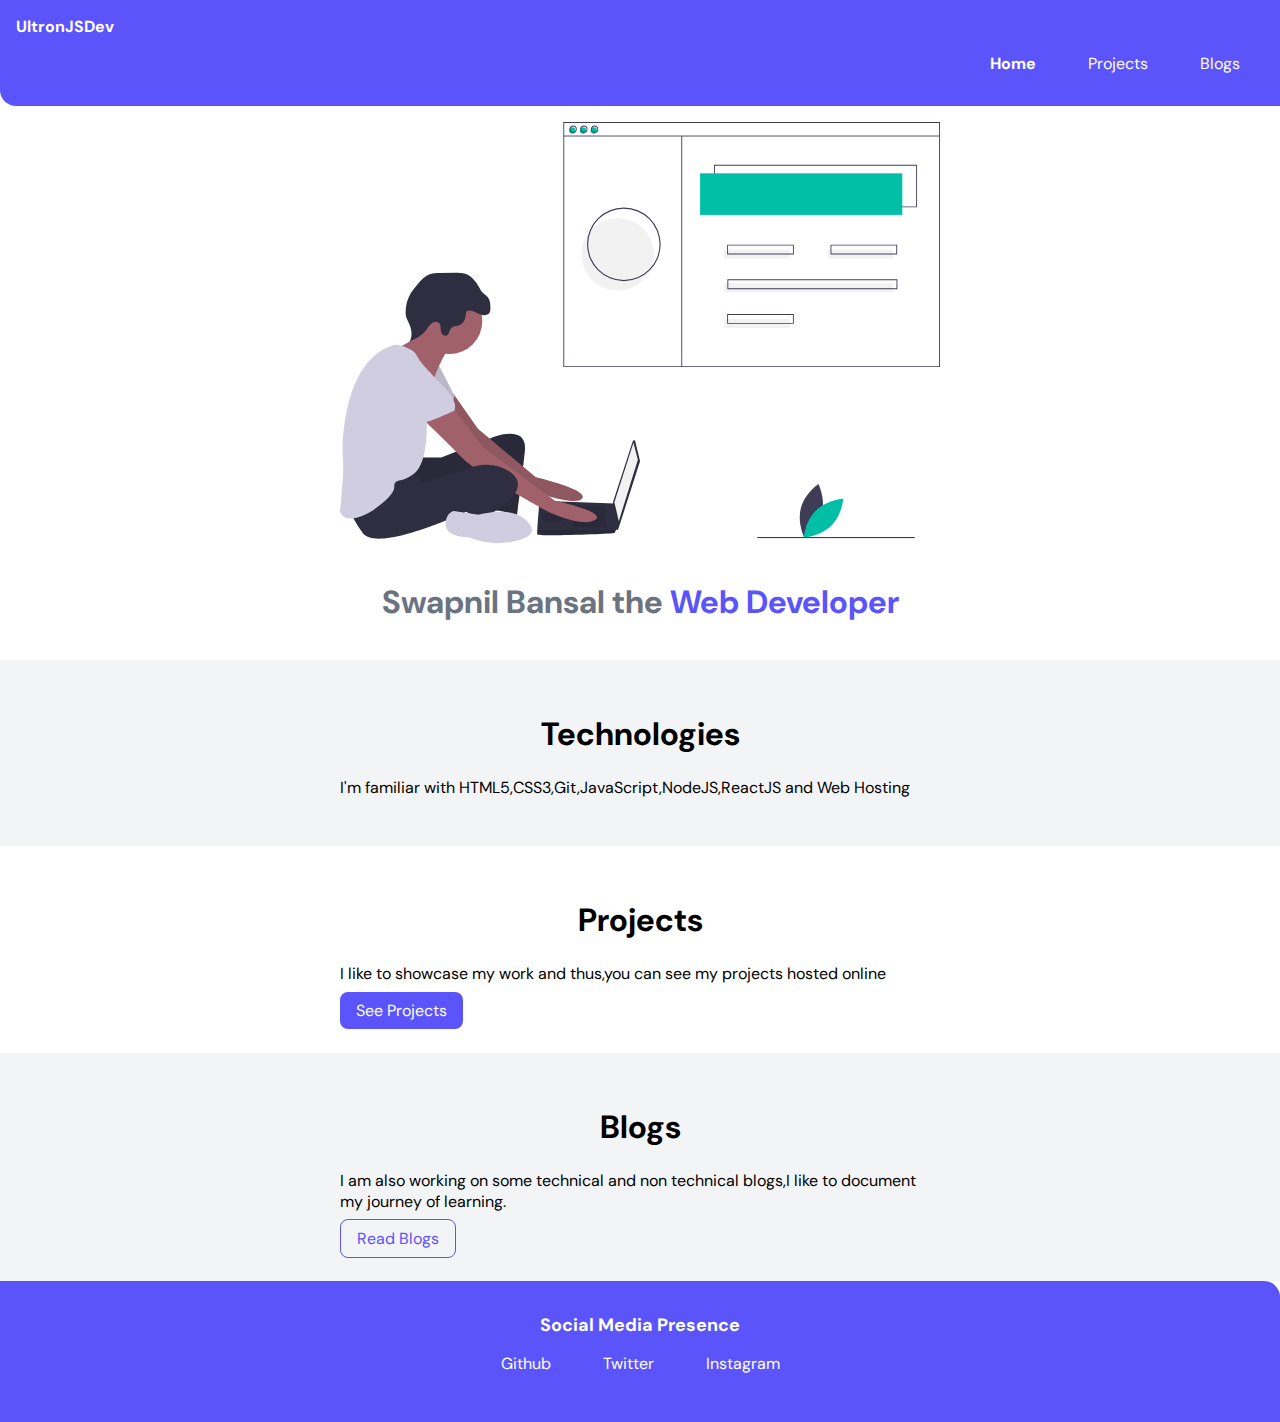
<file: index.html>
<!DOCTYPE html>
<html lang="en">
<head>
    <meta charset="UTF-8">
    <meta http-equiv="X-UA-Compatible" content="IE=edge">
    <meta name="viewport" content="width=device-width, initial-scale=1.0">
    <title>Swapnil Bansal | Web Developer</title>
    <link href="/style.css" rel="stylesheet"/>
</head>
<body>
    <nav class='navigation'>
        <div class='nav-brand'>UltronJSDev</div>
        <ul class='list-non-bullet nav-pills'>
            <li class="list-item-inline"><a class='link link-active' href='index.html'>Home</a></li>
            <li class="list-item-inline"><a class='link' href='projects.html'>Projects</a></li>
            <li class="list-item-inline"><a class='link' href='blogs.html'>Blogs</a></li>
        </ul>

    </nav>
     
    <header class='hero'>
        <img class='hero-img' src="/images/hero.svg"/>
        <h1 class='hero-heading'>Swapnil Bansal the <span class=hero-span>Web Developer</span></h1>
    </header>

    <section class='section ow'>
        <div class='container-center'>
            <h1>Technologies</h1>
            <p>I'm familiar with HTML5,CSS3,Git,JavaScript,NodeJS,ReactJS and Web Hosting</p>
        </div>
    </section>

    <section class='section'>
        <div class='container-center'>
            <h1>Projects</h1>
            <p>I like to showcase my work and thus,you can see my projects hosted online</p>
            <a class="link link-primary" href='projects.html
            '>See Projects</a>
        </div>
        
    </section>
    <section class='section ow'>
        <div class='container-center'>
            <h1>Blogs</h1>
            <p>I am also working on some technical and non technical blogs,I like to document my journey of learning.</p>
            <a class="link link-secondary" href='blogs.html'>Read Blogs</a>
        </div>
    </section>

    <footer class='footer'>
        <div class='footer-header'>Social Media Presence</div>
        <ul class='social-links list-non-bullet'>
            <li class='list-item-inline'><a class='footer-link link' href="https://github.com/ultronjs">Github</a></li>
            <li class='list-item-inline'><a class='footer-link link'
                    href="https://twitter.com/ultronSwapnil">Twitter</a></li>
            <li class='list-item-inline'><a class='footer-link link' href="https://www.instagram.com/ul7ron/">Instagram</a></li>
        </ul>
    </footer>



</body>
</html>
</file>
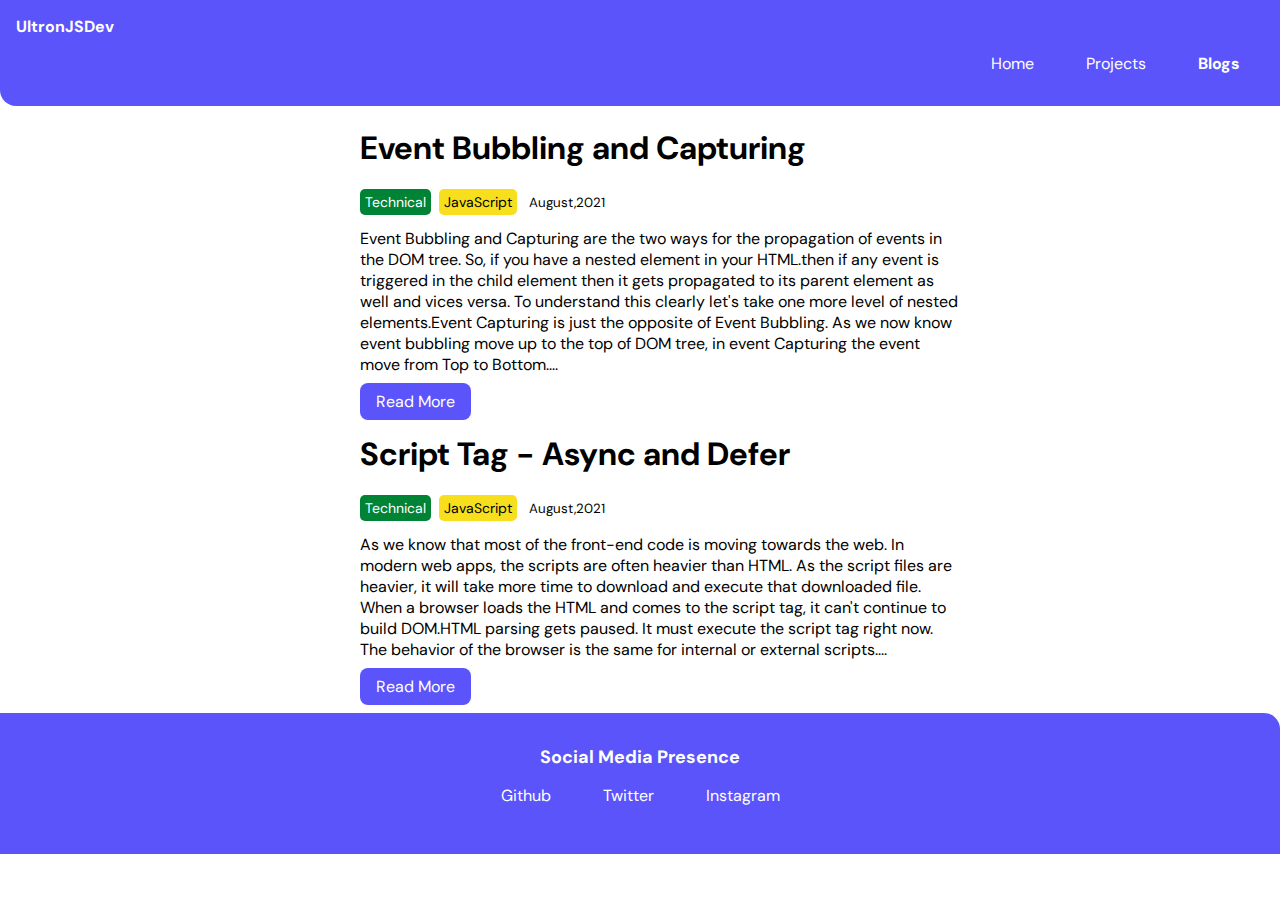
<file: blogs.html>
<!DOCTYPE html>
<html lang="en">
<head>
    <meta charset="UTF-8">
    <meta http-equiv="X-UA-Compatible" content="IE=edge">
    <meta name="viewport" content="width=device-width, initial-scale=1.0">
    <title>Blogs</title>
    <link href="/style.css" rel="stylesheet"/>
</head>
<body>
    <nav class='navigation'>
        <div class='nav-brand'>UltronJSDev</div>
        <ul class='list-non-bullet nav-pills'>
            <li class="list-item-inline"><a class='link' href='index.html'>Home</a></li>
            <li class="list-item-inline"><a class='link' href='projects.html'>Projects</a></li>
            <li class="list-item-inline"><a class='link link-active' href='blogs.html'>Blogs</a></li>
        </ul>

    </nav>
    <ul class='list-non-bullet'>
        <li>
            <div class='container container-center'>
                <h1>Event Bubbling and Capturing</h1>
                <span class="mark-tag green-tag">Technical</span><span class="mark-tag javascript-tag">JavaScript</span>
                <small>August,2021</small>
                <p>Event Bubbling and Capturing are the two ways for the propagation of events in the DOM tree. So, if
                    you have a nested element in your HTML.then if any event is triggered in the child element then it
                    gets propagated to its parent element as well and vices versa. To understand this clearly let's take
                    one more level of nested elements.Event Capturing is just the opposite of Event Bubbling. As we now
                    know event bubbling move up to the top of DOM tree, in event Capturing the event move from Top to
                    Bottom....</p>
                <a class="link link-primary"
                    href='https://swapnilultron.hashnode.dev/event-bubbling-and-capturing'>Read More</a>
            </div>
        </li>
        <li>
            <div class='container container-center'>
                <h1>Script Tag - Async and Defer</h1>
                <span class="mark-tag green-tag">Technical</span><span class="mark-tag javascript-tag">JavaScript</span>
                <small>August,2021</small>
                <p>As we know that most of the front-end code is moving towards the web. In modern web apps, the scripts
                    are often heavier than HTML. As the script files are heavier, it will take more time to download and
                    execute that downloaded file. When a browser loads the HTML and comes to the script tag, it can't
                    continue to build DOM.HTML parsing gets paused. It must execute the script tag right now. The
                    behavior of the browser is the same for internal or external scripts....</p>
                <a class="link link-primary" href='https://swapnilultron.hashnode.dev/script-tag-async-and-defer'>Read More</a>
            </div>
        </li>
    </ul>
    
    <footer class='footer'>
        <div class='footer-header'>Social Media Presence</div>
        <ul class='social-links list-non-bullet'>
            <li class='list-item-inline'><a class='footer-link link' href="https://github.com/ultronjs">Github</a>
            </li>
            <li class='list-item-inline'><a class='footer-link link'
                    href="https://twitter.com/ultronSwapnil">Twitter</a></li>
            <li class='list-item-inline'><a class='footer-link link'
                    href="https://www.instagram.com/ul7ron/">Instagram</a></li>
        </ul>
    </footer>
    
</body>
</html>
</file>
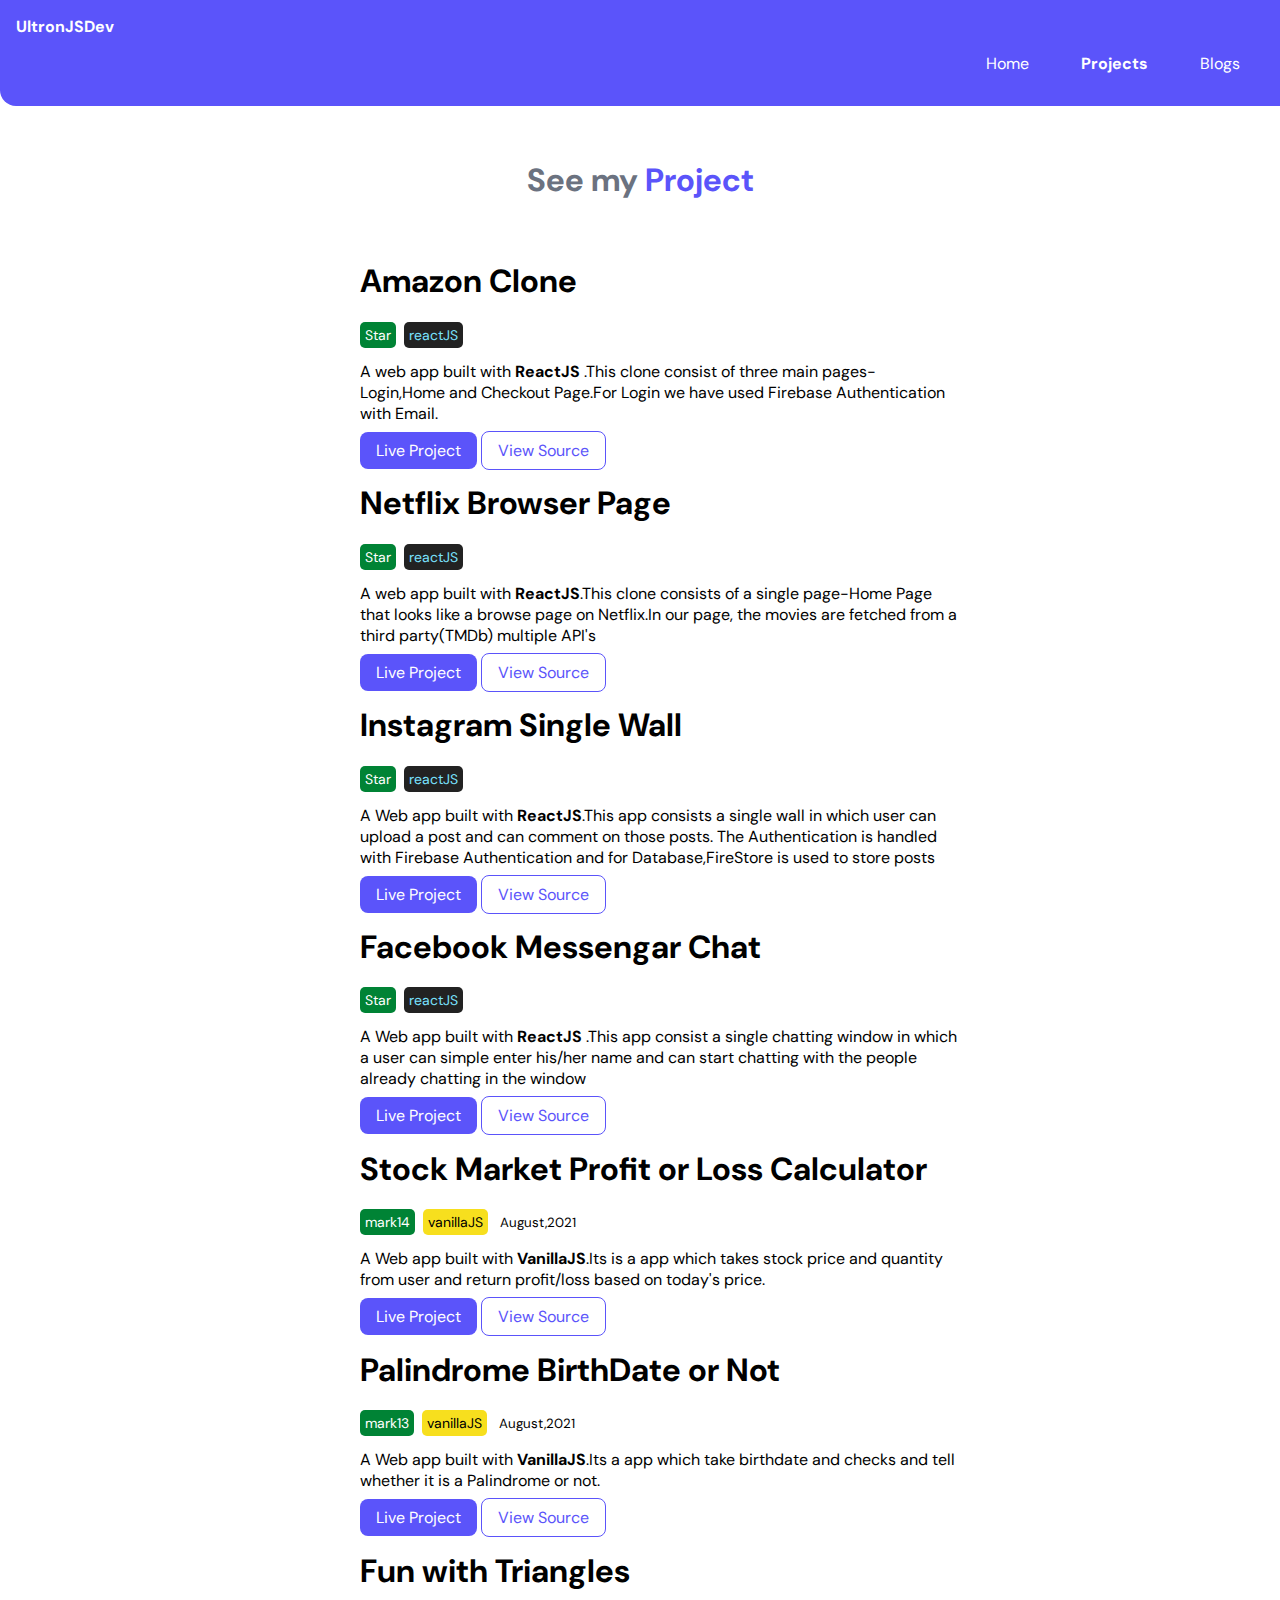
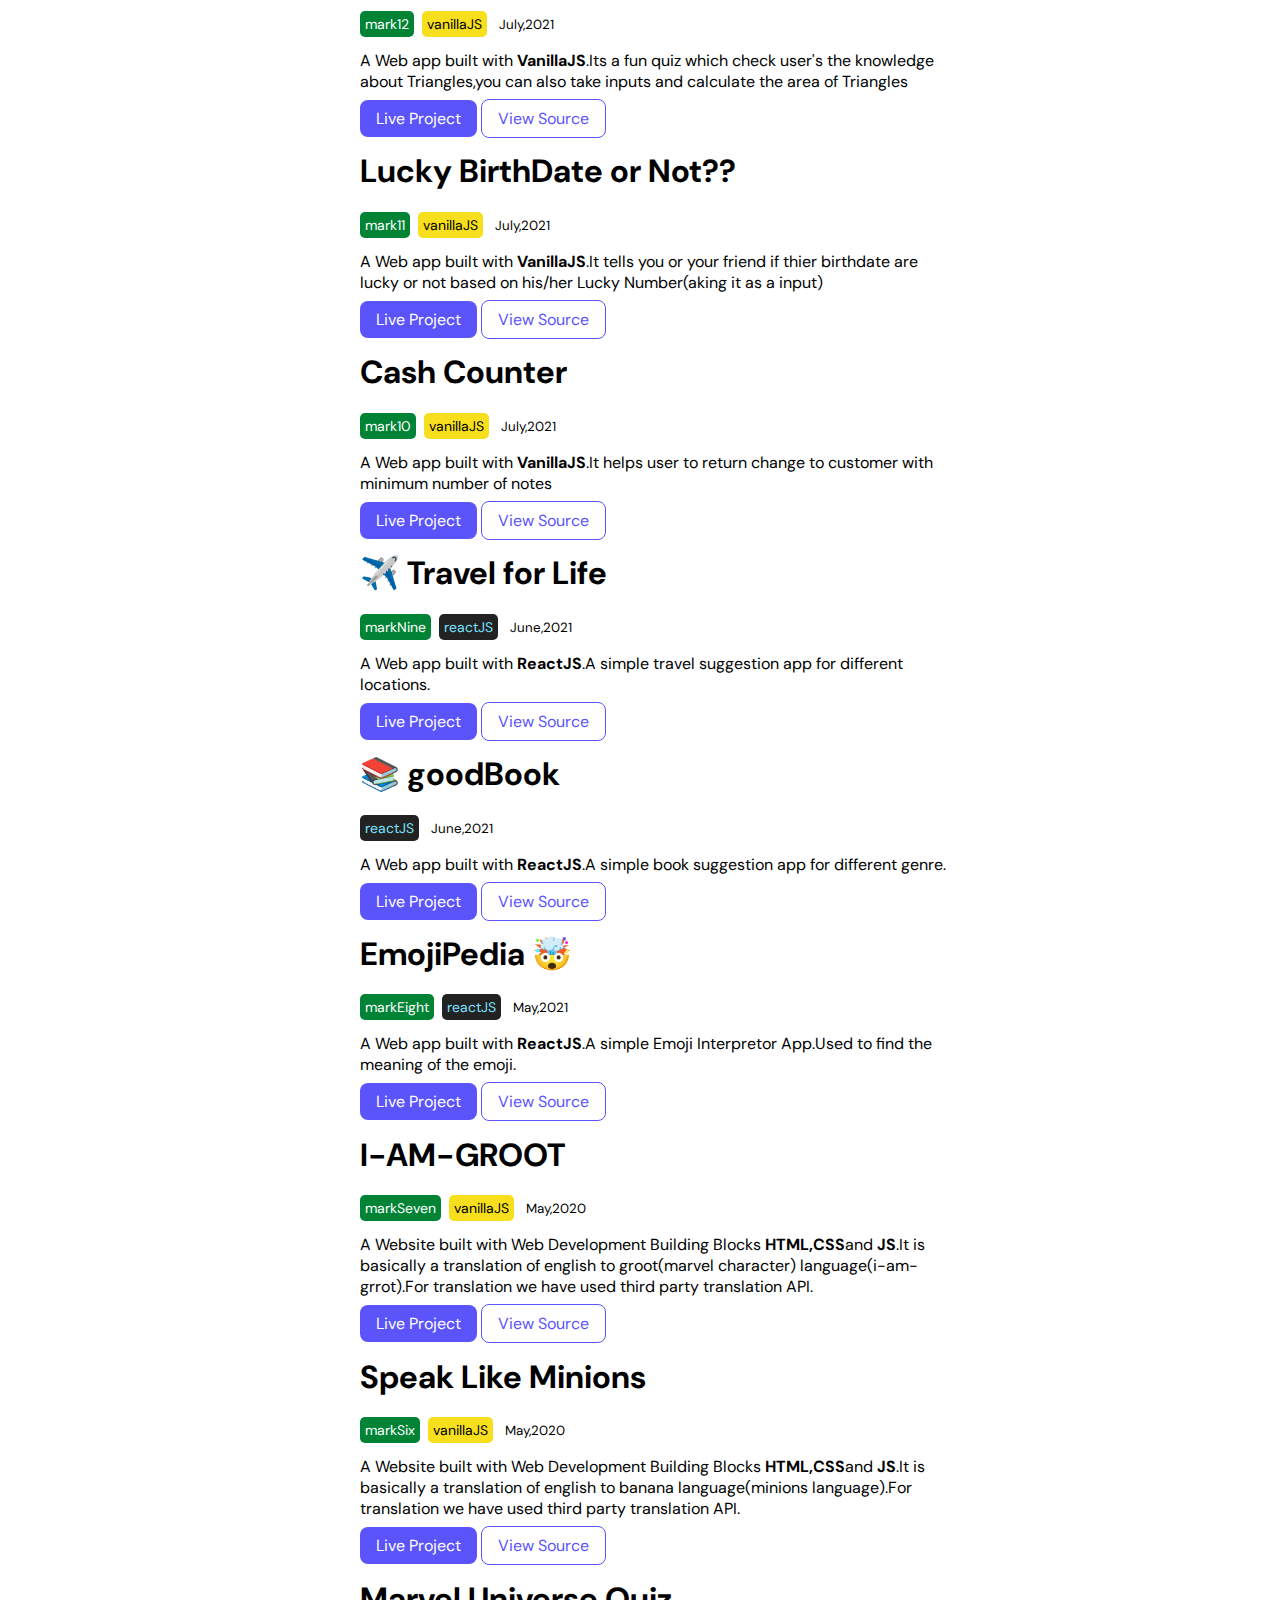
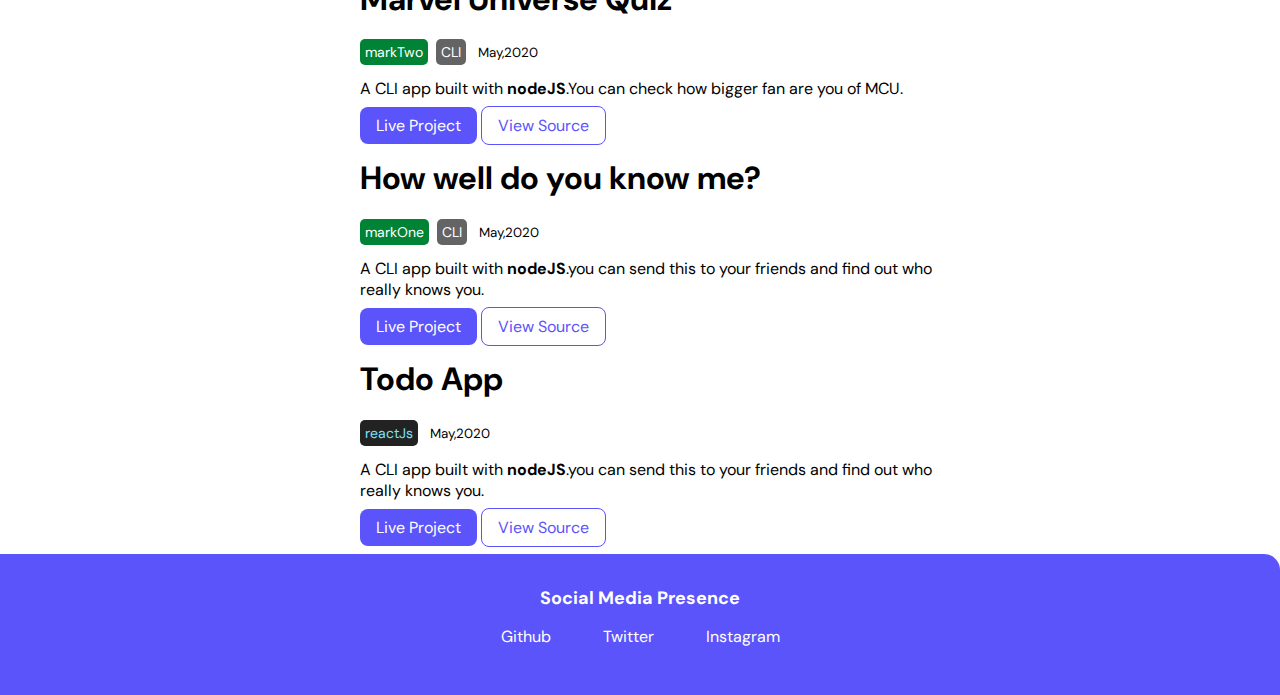
<file: projects.html>
<!DOCTYPE html>
<html lang="en">
<head>
    <meta charset="UTF-8">
    <meta http-equiv="X-UA-Compatible" content="IE=edge">
    <meta name="viewport" content="width=device-width, initial-scale=1.0">
    <title>Projects</title>
    <link href="/style.css" rel="stylesheet"/>
</head>
<body>
    <nav class='navigation'>
        <div class='nav-brand'>UltronJSDev</div>
        <ul class='list-non-bullet nav-pills'>
            <li class="list-item-inline"><a class='link' href='index.html'>Home</a></li>
            <li class="list-item-inline"><a class='link link-active' href='projects.html'>Projects</a></li>
            <li class="list-item-inline"><a class='link' href='blogs.html'>Blogs</a></li>
        </ul>

    </nav>

    <header class='hero'>
        <h1 class='hero-heading'>See my <span class=hero-span>Project</span></h1>
    </header>
    
    <ul class='list-non-bullet'>
        <li>
            <div class='container container-center'>
                <h1>Amazon Clone </h1>
                <span class="mark-tag green-tag">Star</span><span class="mark-tag react-tag">reactJS</span>
                <p>A web app built with <strong>ReactJS</strong> .This clone consist of three main
                    pages-Login,Home and Checkout Page.For Login we have used
                    Firebase Authentication with Email.</p>
                <a class="link link-primary" href='https://amazo-sb.web.app/'>Live Project</a>
                <a class="link link-secondary" href='https://github.com/ultronjs/amazon-sb'>View Source</a>
            </div>
        </li>
        <li>
            <div class='container container-center'>
                <h1>Netflix Browser Page </h1>
                <span class="mark-tag green-tag">Star</span><span class="mark-tag react-tag">reactJS</span>
                <p>A web app built with <strong>ReactJS</strong>.This clone consists of a single
                    page-Home Page that looks like a browse page on Netflix.In our
                    page, the movies are fetched from a third party(TMDb) multiple
                    API's</p>
                <a class="link link-primary" href='https://netflix-sb.web.app/'>Live Project</a>
                <a class="link link-secondary" href='https://github.com/ultronjs/netflix-sb'>View Source</a>
            </div>
        </li>
        <li>
            <div class='container container-center'>
                <h1>Instagram Single Wall </h1>
                <span class="mark-tag green-tag">Star</span><span class="mark-tag react-tag">reactJS</span>
                <p>A Web app built with <strong>ReactJS</strong>.This app consists a single wall in
                    which user can upload a post and can comment on those posts.
                    The Authentication is handled with Firebase Authentication and
                    for Database,FireStore is used to store posts</p>
                <a class="link link-primary" href='https://instagram-sb.web.app/'>Live Project</a>
                <a class="link link-secondary" href='https://github.com/ultronjs/instragram-sb'>View Source</a>
            </div>
        </li>
        <li>
            <div class='container container-center'>
                <h1>Facebook Messengar Chat </h1>
                <span class="mark-tag green-tag">Star</span><span class="mark-tag react-tag">reactJS</span>
                <p>A Web app built with <strong>ReactJS</strong> .This app consist a single chatting
                    window in which a user can simple enter his/her name and can
                    start chatting with the people already chatting in the window</p>
                <a class="link link-primary" href='https://facebook-messenger-sb.web.app/'>Live Project</a>
                <a class="link link-secondary" href='https://github.com/ultronjs/facebook-messenger-app'>View Source</a>
            </div>
        </li>
        <li>
            <div class='container container-center'>
                <h1>Stock Market Profit or Loss Calculator </h1>
                <span class="mark-tag green-tag">mark14</span><span class="mark-tag javascript-tag">vanillaJS</span>
                <small>August,2021</small>
                <p>A Web app built with <strong>VanillaJS</strong>.Its is a app which takes stock price and quantity from user and return profit/loss based on today's price.</p>
                <a class="link link-primary" href='https://ultronjs-stockprofitorlosscal.netlify.app/'>Live Project</a>
                <a class="link link-secondary" href='https://github.com/ultronjs/Stock-Price'>View Source</a>
            </div>
        </li>
        <li>
            <div class='container container-center'>
                <h1>Palindrome BirthDate or Not</h1>
                <span class="mark-tag green-tag">mark13</span><span class="mark-tag javascript-tag">vanillaJS</span>
                <small>August,2021</small>
                <p>A Web app built with <strong>VanillaJS</strong>.Its a app which take birthdate and checks and tell whether it is a Palindrome or not.</p>
                <a class="link link-primary" href='https://ultronjs-palindrome-birthdate.netlify.app/'>Live Project</a>
                <a class="link link-secondary" href='https://github.com/ultronjs/Palindrome-Birthday'>View Source</a>
            </div>
        </li>
        <li>
            <div class='container container-center'>
                <h1>Fun with Triangles </h1>
                <span class="mark-tag green-tag">mark12</span><span class="mark-tag javascript-tag">vanillaJS</span>
                <small>July,2021</small>
                <p>A Web app built with <strong>VanillaJS</strong>.Its a fun quiz which check user's the knowledge about Triangles,you can also take inputs and calculate the area of Triangles</p>
                <a class="link link-primary" href='https://ultronjs-trianglefun.netlify.app/'>Live Project</a>
                <a class="link link-secondary" href='https://github.com/ultronjs/Triangles'>View Source</a>
            </div>
        </li>
        <li>
            <div class='container container-center'>
                <h1>Lucky BirthDate or Not??</h1>
                <span class="mark-tag green-tag">mark11</span><span class="mark-tag javascript-tag">vanillaJS</span>
                <small>July,2021</small>
                <p>A Web app built with <strong>VanillaJS</strong>.It tells you or your friend if thier birthdate are lucky or not based on his/her Lucky Number(aking it as a input)</p>
                <a class="link link-primary" href='https://ultronjs-lucky-birthdate.netlify.app/'>Live Project</a>
                <a class="link link-secondary" href='https://github.com/ultronjs/Lucky-Birthday'>View Source</a>
            </div>
        </li>
        <li>
            <div class='container container-center'>
                <h1>Cash Counter </h1>
                <span class="mark-tag green-tag">mark10</span><span class="mark-tag javascript-tag">vanillaJS</span>
                <small>July,2021</small>
                <p>A Web app built with <strong>VanillaJS</strong>.It helps user to return change to customer with minimum number of notes</p>
                <a class="link link-primary" href='https://ultronjs-cash-counter.netlify.app/'>Live Project</a>
                <a class="link link-secondary" href='https://github.com/ultronjs/Cash-Counter'>View Source</a>
            </div>
        </li>
         <li>
            <div class='container container-center'>
            <h1>✈️ Travel for Life </h1>
            <span class="mark-tag green-tag">markNine</span><span class="mark-tag react-tag">reactJS</span>
            <small>June,2021</small>
            <p>A Web app built with <strong>ReactJS</strong>.A simple travel suggestion app for different locations. </p>
            <a class="link link-primary" href='https://csb-bobsr.netlify.app/'>Live Project</a>
            <a class="link link-secondary" href='https://github.com/ultronjs/travel-for-life'>View Source</a>
            </div>
         </li>

         <li>
            <div class='container container-center'>
            <h1>📚 goodBook</h1>
            <span class="mark-tag react-tag">reactJS</span>
            <small>June,2021</small>
            <p>A Web app built with <strong>ReactJS</strong>.A simple book suggestion app for different genre. </p>
            <a class="link link-primary" href='https://csb-j2kwn.netlify.app/'>Live Project</a>
            <a class="link link-secondary" href='https://github.com/ultronjs/goodBooks'>View Source</a>
            </div>
        </li>
         <li>
            <div class='container container-center'>
            <h1>EmojiPedia 🤯</h1>
            <span class="mark-tag green-tag">markEight</span><span class="mark-tag react-tag">reactJS</span>
            <small>May,2021</small>
            <p>A Web app built with <strong>ReactJS</strong>.A simple Emoji Interpretor App.Used to find the meaning of the emoji. </p>
            <a class="link link-primary" href='https://csb-pjtet.netlify.app/'>Live Project</a>
            <a class="link link-secondary" href='https://github.com/ultronjs/emojigan'>View Source</a>
            </div>
        </li>
        <li>
            <div class='container container-center'>
            <h1>I-AM-GROOT</h1>
            <span class="mark-tag green-tag">markSeven</span><span class="mark-tag javascript-tag">vanillaJS</span>
            <small>May,2020</small>
            <p>A Website built with Web Development Building Blocks <strong>HTML,CSS</strong>and <strong>JS</strong>.It is basically a translation of english to groot(marvel character) language(i-am-grrot).For translation we have used third party translation API.</p>
            <a class="link link-primary" href='https://i-am-groot-sb.netlify.app/'>Live Project</a>
            <a class="link link-secondary" href='https://github.com/ultronjs/i-am-groot'>View Source</a>
            </div>
        </li>
        <li>
            <div class='container container-center'>
            <h1>Speak Like Minions</h1>
            <span class="mark-tag green-tag">markSix</span><span class="mark-tag javascript-tag">vanillaJS</span>
            <small>May,2020</small>
            <p>A Website built with Web Development Building Blocks <strong>HTML,CSS</strong>and <strong>JS</strong>.It is basically a translation of english to banana language(minions language).For translation we have used third party translation API.</p>
            <a class="link link-primary" href='https://banana-translation-sb.netlify.app/'>Live Project</a>
            <a class="link link-secondary" href='https://github.com/ultronjs/banana-translation'>View Source</a>
            </div>
        </li>
         <li>
             <div class='container container-center'>
                 <h1>Marvel Universe Quiz</h1>
                 <span class="mark-tag green-tag">markTwo</span><span class="mark-tag">CLI</span>
                 <small>May,2020</small>
                 <p>A CLI app built with <strong>nodeJS</strong>.You can check how bigger fan are you of MCU.</p>
                 <a class="link link-primary"
                     href='https://replit.com/@SwapnilBansal/week1Assignment-Marvel-Quiz-1?embed=1&output=1#index.js'>Live
                     Project</a>
                 <a class="link link-secondary" href='https://github.com/ultronjs/MARVEL-QUIZ'>View Source</a>
             </div>
         </li>
        <li>
            <div class='container container-center'>
            <h1>How well do you know me?</h1>
            <span class="mark-tag green-tag">markOne</span><span class="mark-tag yellow-tag">CLI</span>
            <small>May,2020</small>
            <p>A CLI app built with <strong>nodeJS</strong>.you can send this to your friends and find out who really knows you.</p>
            <a class="link link-primary" href='https://replit.com/@SwapnilBansal/endGame?embed=1&output=1#index.js'>Live Project</a>
            <a class="link link-secondary" href='https://github.com/ultronjs/KNOWME-QUIZ'>View Source</a>
            </div>
        </li>
        <li>
            <div class='container container-center'>
                <h1>Todo App</h1>
                <span class="mark-tag react-tag">reactJs</span>
                <small>May,2020</small>
                <p>A CLI app built with <strong>nodeJS</strong>.you can send this to your friends and find out who
                    really knows you.</p>
                <a class="link link-primary"
                    href='https://todo-app-34d10.web.app/'>Live Project</a>
                <a class="link link-secondary" href='https://github.com/ultronjs/todo-app'>View Source</a>
            </div>
        </li>


       
    </ul>

    <footer class='footer'>
        <div class='footer-header'>Social Media Presence</div>
        <ul class='social-links list-non-bullet'>
            <li class='list-item-inline'><a class='footer-link link' href="https://github.com/ultronjs">Github</a>
            </li>
            <li class='list-item-inline'><a class='footer-link link'
                    href="https://twitter.com/ultronSwapnil">Twitter</a></li>
            <li class='list-item-inline'><a class='footer-link link'
                    href="https://www.instagram.com/ul7ron/">Instagram</a></li>
        </ul>
    </footer>

    
</body>
</html>
</file>
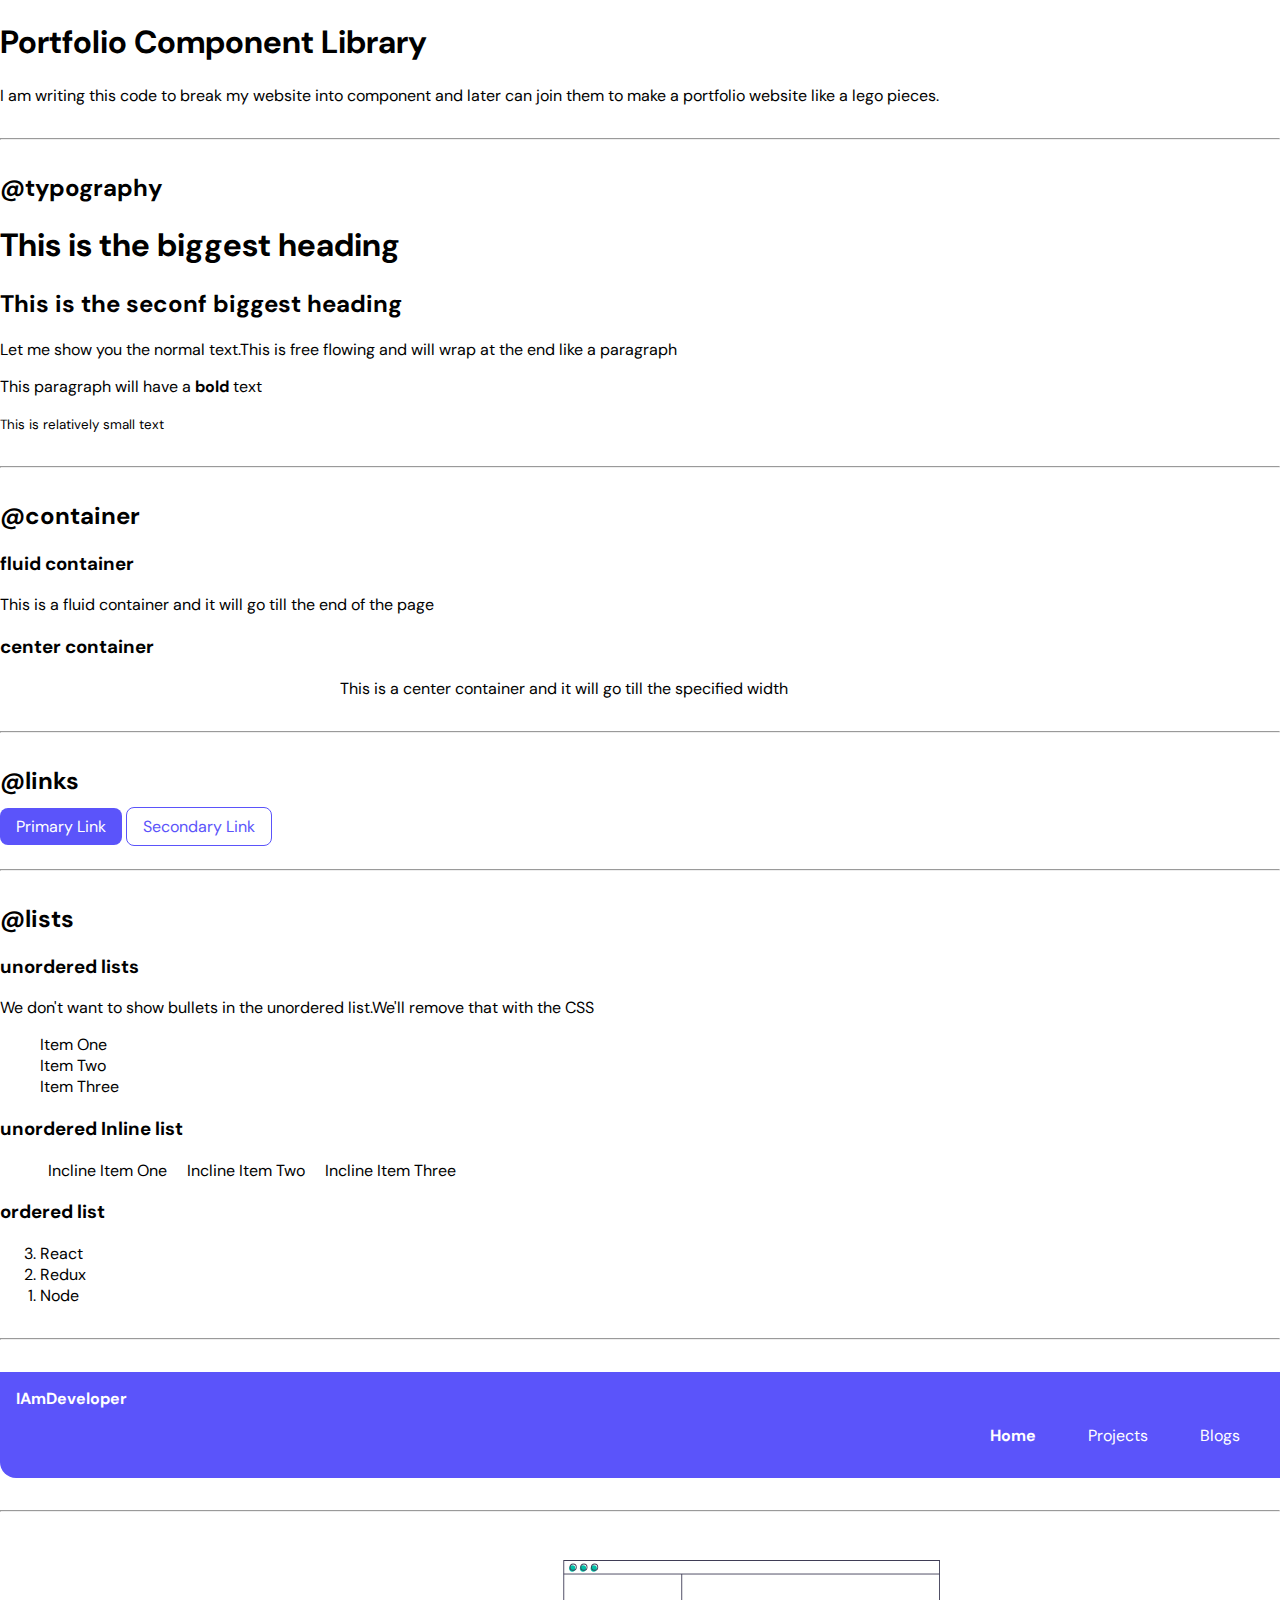
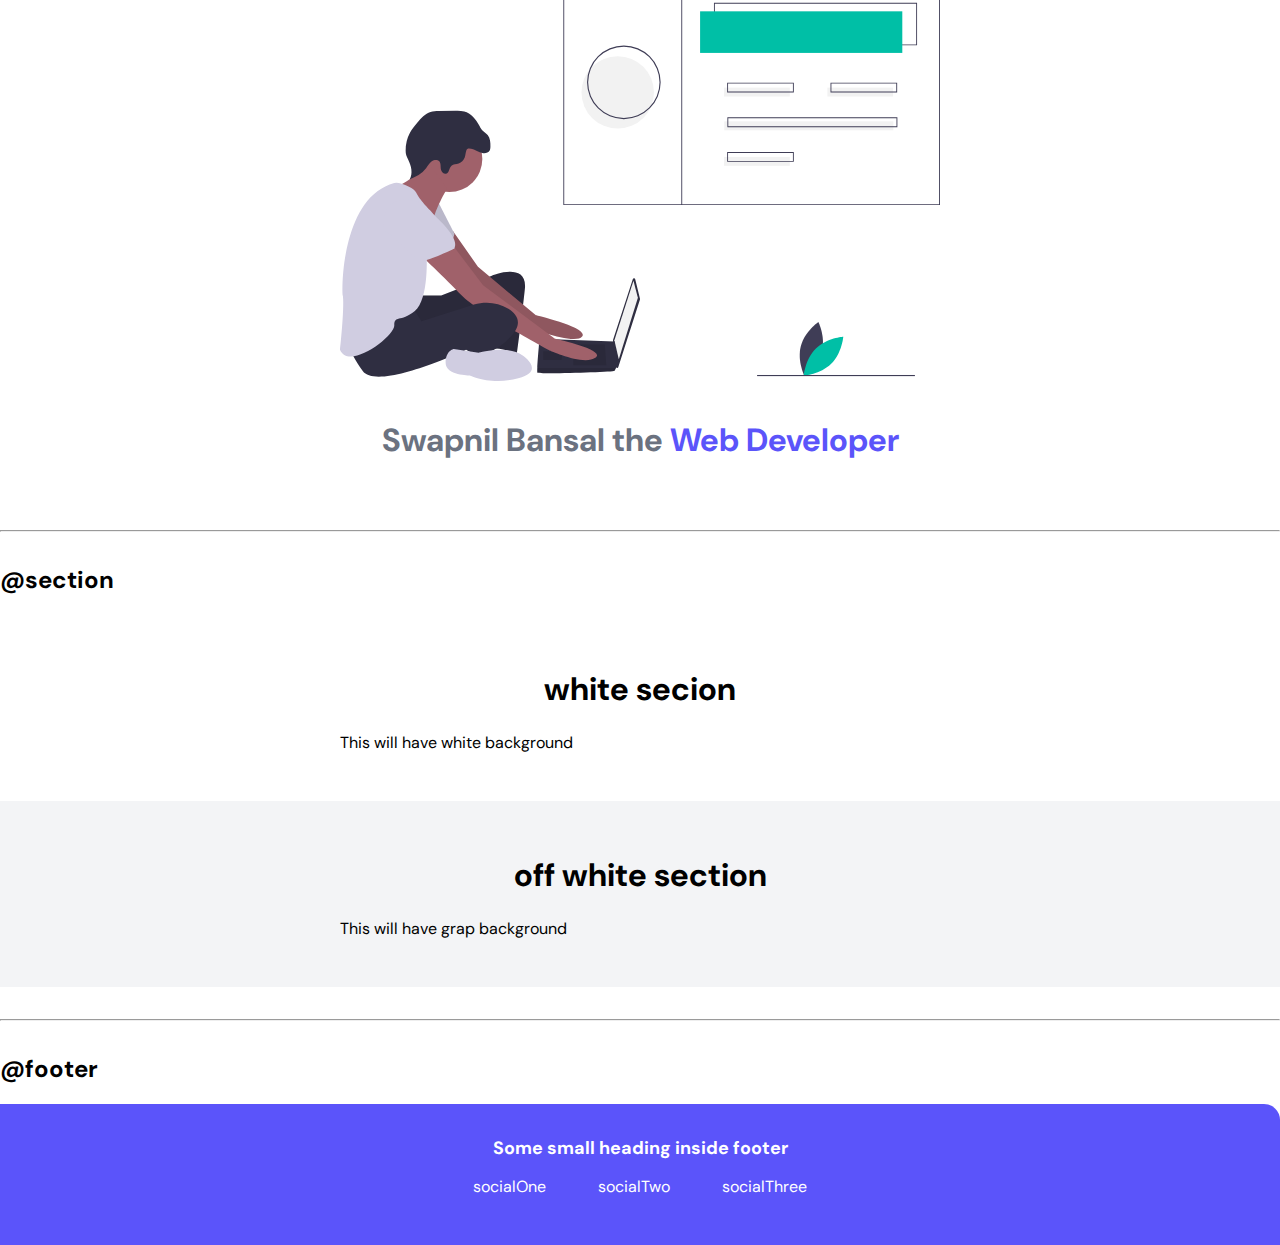
<file: lib/component.html>
<!DOCTYPE html>
<html lang="en">
<head>
    <meta charset="UTF-8">
    <meta http-equiv="X-UA-Compatible" content="IE=edge">
    <meta name="viewport" content="width=device-width, initial-scale=1.0">
    <title>PortFolio Component Library</title>
    <link href="/style.css" rel='stylesheet'/>
</head>
<body>
    <h1>Portfolio Component Library</h1>
    I am writing this code to break my website into component and later can join them to make 
    a portfolio website like a lego pieces.
    
    <hr>

    <h2>@typography</h2>
    <h1>This is the biggest heading</h1>
    <h2>This is the seconf biggest heading</h2>
    <p>Let me show you the normal text.This is free flowing and will wrap at the 
        end like a paragraph </p>
    <p>This paragraph will have a <strong>bold</strong></strong> text</p>
    <small>This is relatively small text</small> 
    <hr>

    <h2>@container</h2>
    
    <h3>fluid container</h3>
    <div class="containers">This is a fluid container and it will go till the end of the page</div>

    <h3>center container</h3>
    <div class="container container-center">This is a center container and it will go till the specified width</div>
    <hr>
    <h2>@links</h2>

    <a class="link link-primary" href='/'>Primary Link</a>
    <a class="link link-secondary" href='/'>Secondary Link</a>
    <hr>

    <h2>@lists</h2>
    <h3>unordered lists</h3>
    <p>We don't want to show bullets in the unordered list.We'll remove that with the CSS </p>
    <ul class='list-non-bullet'>
        <li>Item One</li>
        <li>Item Two</li>
        <li>Item Three</li>
    </ul>

    <h3>unordered Inline list</h3>
    <ul class='list-non-bullet'>
        <li class="list-item-inline">Incline Item One</li>
        <li class="list-item-inline">Incline Item Two</li>
        <li class="list-item-inline">Incline Item Three</li>
    </ul>

    <h3>ordered list</h3>
    <ol reversed>
        <li>React</li>
        <li>Redux</li>
        <li>Node</li>
    </ol>

    <hr>

    <nav class='navigation'>
        <div class='nav-brand'>IAmDeveloper</div>
        <ul class='list-non-bullet nav-pills'>
            <li class="list-item-inline"><a class='link link-active' href='/'>Home</a></li>
            <li class="list-item-inline"><a class='link' href='/'>Projects</a></li>
            <li class="list-item-inline"><a class='link' href='/'>Blogs</a></li>
        </ul>

    </nav>

    <hr>
    <header class='hero'>
        <img class='hero-img' src="/images/hero.svg"/>
        <h1 class='hero-heading'>Swapnil Bansal the <span class=hero-span>Web Developer</span></h1>
    </header>
    <hr>

    <h2>@section</h2>
    <section class='section'>
        <div class='container-center'>
            <h1>white secion</h1>
            <p>This will have white background</p>
        </div>
        
    </section>

    <section class='section ow'>
        <div class='container-center'>
            <h1>off white section</h1>
            <p>This will have grap background</p>
        </div>
     
    </section>

    <hr>

    <h2>@footer</h2>
    <footer class='footer'>
        <div class='footer-header'>Some small heading inside footer</div>
        <ul class='social-links list-non-bullet'>
            <li class='list-item-inline'><a class='footer-link link' href="/">socialOne</a></li>
            <li class='list-item-inline'><a class='footer-link link' href="/">socialTwo</a></li>
            <li class='list-item-inline'><a class='footer-link link' href="/">socialThree</a></li>
        </ul>
    </footer>

      









    
</body>
</html>
</file>
<file: style.css>
@import url('https://fonts.googleapis.com/css2?family=Roboto:wght@400;700&display=swap');
@import url("https://fonts.googleapis.com/css2?family=DM+Sans:wght@400;700&display=swap");

:root{
    --primary-color:#5b54fa;
    --secondary-color:#0F2560;
    --dark-grey:#6B7280;
    --offwhite:#F3F4F6;

}

body{
    /* font-family: 'Roboto', sans-serif; */
    font-family: "DM Sans",sans-serif;
    margin: 0px;
}

hr{
    margin: 2rem 0rem;
}

.container{
    padding-left: 1rem;
    padding-right: 1rem ;
}

.container-center{
    max-width: 600px;
    margin: auto;
}

.link{
    text-decoration: none;
    padding:0.5rem 1rem;
}

.link-primary{
    background-color: var(--primary-color);
    color:white;
    border-radius: 0.5rem;
}
.link-primary:hover{
    background-color: var(--secondary-color);
}
.link-secondary{
    color: var(--primary-color);
    border-radius: 0.5rem;
    border: 1px solid var(--primary-color)
}
.link-secondary:hover{
        background-color: var(--primary-color);
        color:white;
        border-radius: 0.5rem;

}

.list-non-bullet{
    list-style: none;
}

.list-item-inline{
    display: inline;
    padding: 0rem 0.5rem;
}

.navigation{
    background-color: var(--primary-color);
    color: white;
    padding: 1rem;
    border-bottom-left-radius: 1rem;
}

.nav-brand{
    font-weight: bold;
}
.navigation .link{
    color:white;
}

.nav-pills{
    text-align: right ;
}

.link-active{
    font-weight: bold;
}


/*header*/
.hero{
    padding: 1rem;
}

.hero .hero-img{
    display: block;
    margin: auto;
    max-width: 600px;

}

.hero .hero-heading{
    padding-top: 1rem;
    color:var(--dark-grey);
    text-align: center;
}

.hero .hero-heading .hero-span{
    color:var(--primary-color);
    font-weight: 2rem;
}

/*section*/

.section{
    padding:2rem;
}

.section h1{
    text-align: center;
}

.ow{
    background-color: var(--offwhite);
}

/*footer*/
.footer{
    background-color: var(--primary-color);
    padding: 2rem 1rem;
    text-align: center;
    color: white;
    border-top-right-radius: 1rem; ;
}

.footer .footer-header{
    font-size: large;
    font-weight: bold;
}

.footer-link{
    color:white;
}
.footer ul{
    padding-inline-start: 0px;
}

.mark-tag {
    font-size: 14px;
    margin-right: 0.5rem;
    background-color: #646464;
    color: white;
    border-radius: 5px;
    padding: 4px 5px;
}

.green-tag {
    background-color: #008335;
    color: white;
}

.javascript-tag {
    background-color: #f7df1e;
    color: black;
}

.react-tag {
    background-color: #222222;
    color: #7ae2ff;
}
</file>
